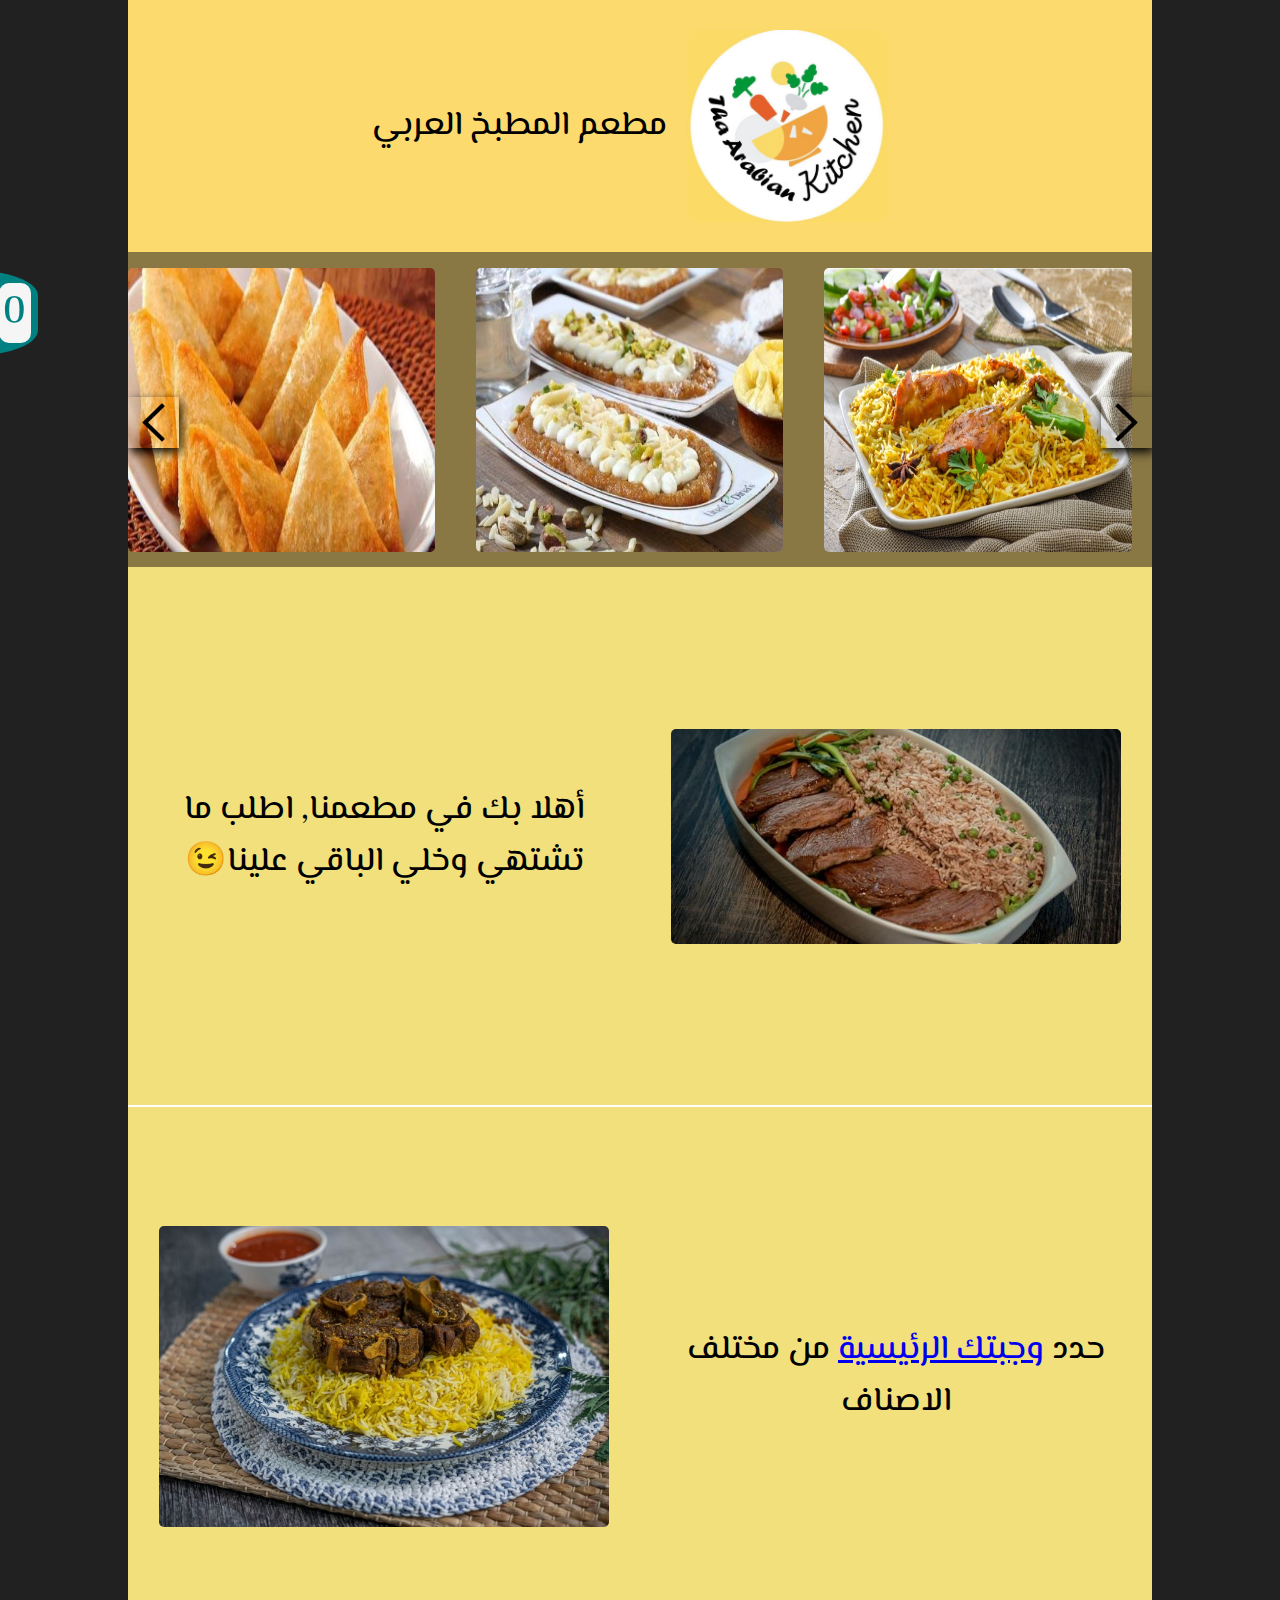
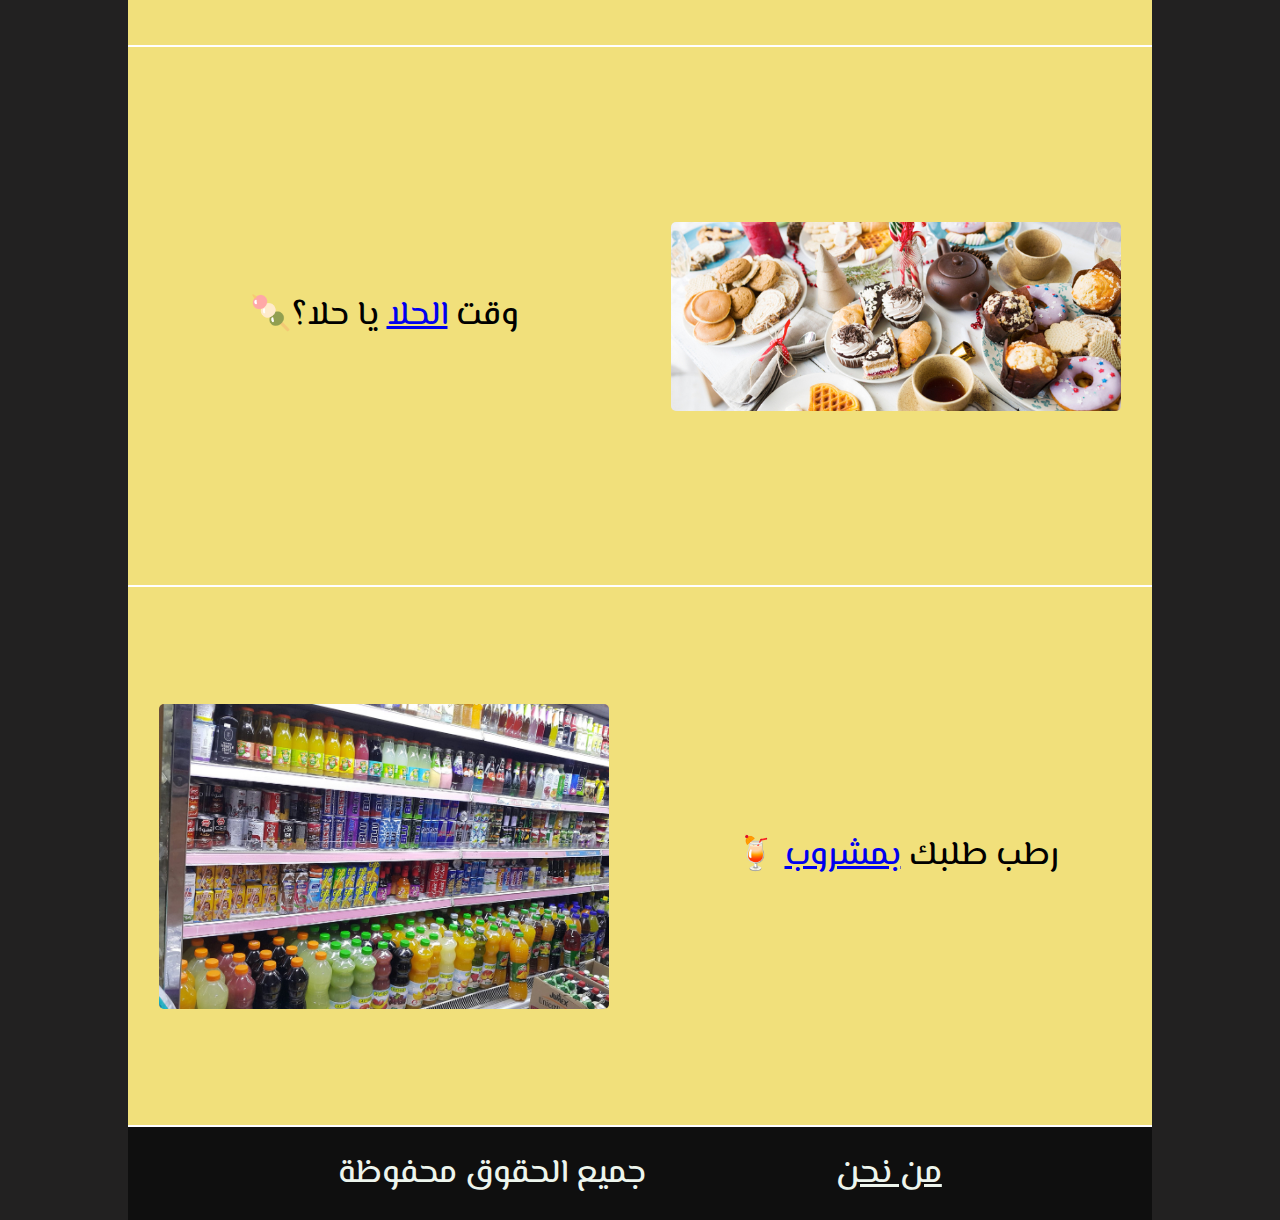
<file: index.html>
<!DOCTYPE html>
<html lang="ar">
<head>
    <meta charset="UTF-8">
    <meta http-equiv="X-UA-Compatible" content="IE=edge">
    <meta name="viewport" content="width=device-width, initial-scale=1.0">
    <link rel="stylesheet" href="style.css">
    <meta name="keywords" content='arabic, dishes, meals, food, arab, restaurant, oriental, مطعم, مأكولات, شرقية, نجدية, بدوية, طبق'>
    <meta name="description" content="online restaurant for arabian and oriental food || مطعم المطبخ العربي للماكولات العربية النجدية">
    <meta name="author" content="Ali Khaled Said">
    <title>مطعم المطبخ العربي</title>
</head>
<body dir="rtl" onload="updateCartButt()">
    <header>
        <div id='logo'>
            <img src='photos/logo.jpg' alt='logo'/>
            <h1>مطعم المطبخ العربي</h1>
        </div>

        <img src="photos/left_arrow.png" alt='left_arrow'>
        <img src="photos/right_arrow.png" alt='right_arrow'>

        <div id='slideshow'>
            <img src='photos/madghot.jpg' alt='مضغوط' />
            <img src='photos/mafrooka.jpg' alt='مفروكة' />
            <img src='photos/samposa.jpg' alt='سمبوسة' />
            <img src='photos/mandiChick.jpg' alt='مندي' />
            <img src='photos/tase.jpg' alt='تيس' />
            <img src='photos/kabsa-hashi.jpg' alt='كبسة حاشي' />
        </div>
    </header>

    <a href="cart.html" id="cart"><span>0</span> عربة التسوق</a>
    <img src='photos/backToTop.png' alt='back to top' class='toTop' />
    
    <main>
        <article>
            <section>
                <img src="photos/main-photo2.jpg" alt="الرئيسية" />
            </section>
            <section>
                <p>
                    أهلا بك في مطعمنا, اطلب ما تشتهي وخلي الباقي علينا😉
                </p>
            </section>
        </article>

        <article>
            <section>
                <p>
                    حدد <a href="وجبات.html"> وجبتك الرئيسية</a> من مختلف الاصناف
                </p>
            </section>
            <section>
                <img src="photos/main-photo1.jpg" alt="الرئيسية" />
            </section>
        </article>

        <article>
            <section>
                <img src="photos/main-7la.jpg" alt="الرئيسية" />
            </section>
            <section>
                <p>
                    وقت <a href="حلا.html">الحلا</a> يا حلا؟🍡
                </p>
            </section>
        </article>
        
        <article>
            <section>
                <p>
                    رطب طلبك <a href="مشروبات.html">بمشروب</a> 🍹
                </p>
            </section>
            <section>
                <img src="photos/drinks.jpg" alt="الرئيسية" />
            </section>
        </article>

    </main>
    <footer>
        <a href="عنا.html" style="color:inherit">من نحن</a>
        <p>جميع الحقوق محفوظة</p>
    </footer>

    <script>
        if (!sessionStorage.getItem("products")) sessionStorage.setItem("products", JSON.stringify({count: 0})); 

        let header = document.getElementsByTagName("header")[0]
        function updateCartButt(){
            cartCount = document.getElementById("cart").firstElementChild;
            currentCount = JSON.parse(sessionStorage.getItem("products")).count;
            cartCount.innerHTML = currentCount;
        }
        //////////////// to top button script
        toTop()
        window.onscroll =()=> toTop();
        function toTop(){
            let toTopBtn = document.querySelector(".toTop");
            toTopBtn.onclick =()=> document.documentElement.scrollTop = 0;
            cord = window.pageYOffset - header.offsetHeight > header.offsetHeight
            toTopBtn.style.display = cord? "block":"none";
        }

        ///////////////////////// the slideshow script

        const slideshow = document.getElementById('slideshow');
        let arrows = document.querySelectorAll("[alt$='arrow']");

        arrows.forEach(arrow=> arrow.addEventListener('click', ()=> slideIt(arrow.alt)));

        function slideIt(direction){
            direction = direction.slice(0, direction.indexOf('_'));
            const shiftNum = (direction == "left")? - slideshow.firstElementChild.offsetWidth : slideshow.firstElementChild.offsetWidth //-350 : 350;
            slideshow.scrollLeft = slideshow.scrollLeft  + shiftNum * 2;
        }
        // auto slide
        let fromLeft = slideshow.scrollLeft;
        let destination = 'left_';
        function autoSlide(){
            if (slideshow.scrollLeft == fromLeft){ //if no action from the user "scrollLeft didn't change"
                slideIt(destination);
                if (slideshow.scrollLeft == fromLeft){ // if still no change occurs i.e: we are at the end
                    destination = slideshow.scrollLeft > -2? 'left_':'right_';
                    return; // no call, 4 seconds wait
                }
                fromLeft = slideshow.scrollLeft;
            } else {
                fromLeft = slideshow.scrollLeft; 
            }
        }

        let timer = setTimeout(function regular(){
            autoSlide();
            timer = setTimeout(regular, 2000)
        }, 3000)
    </script>
    
</body>
</html>
</file>
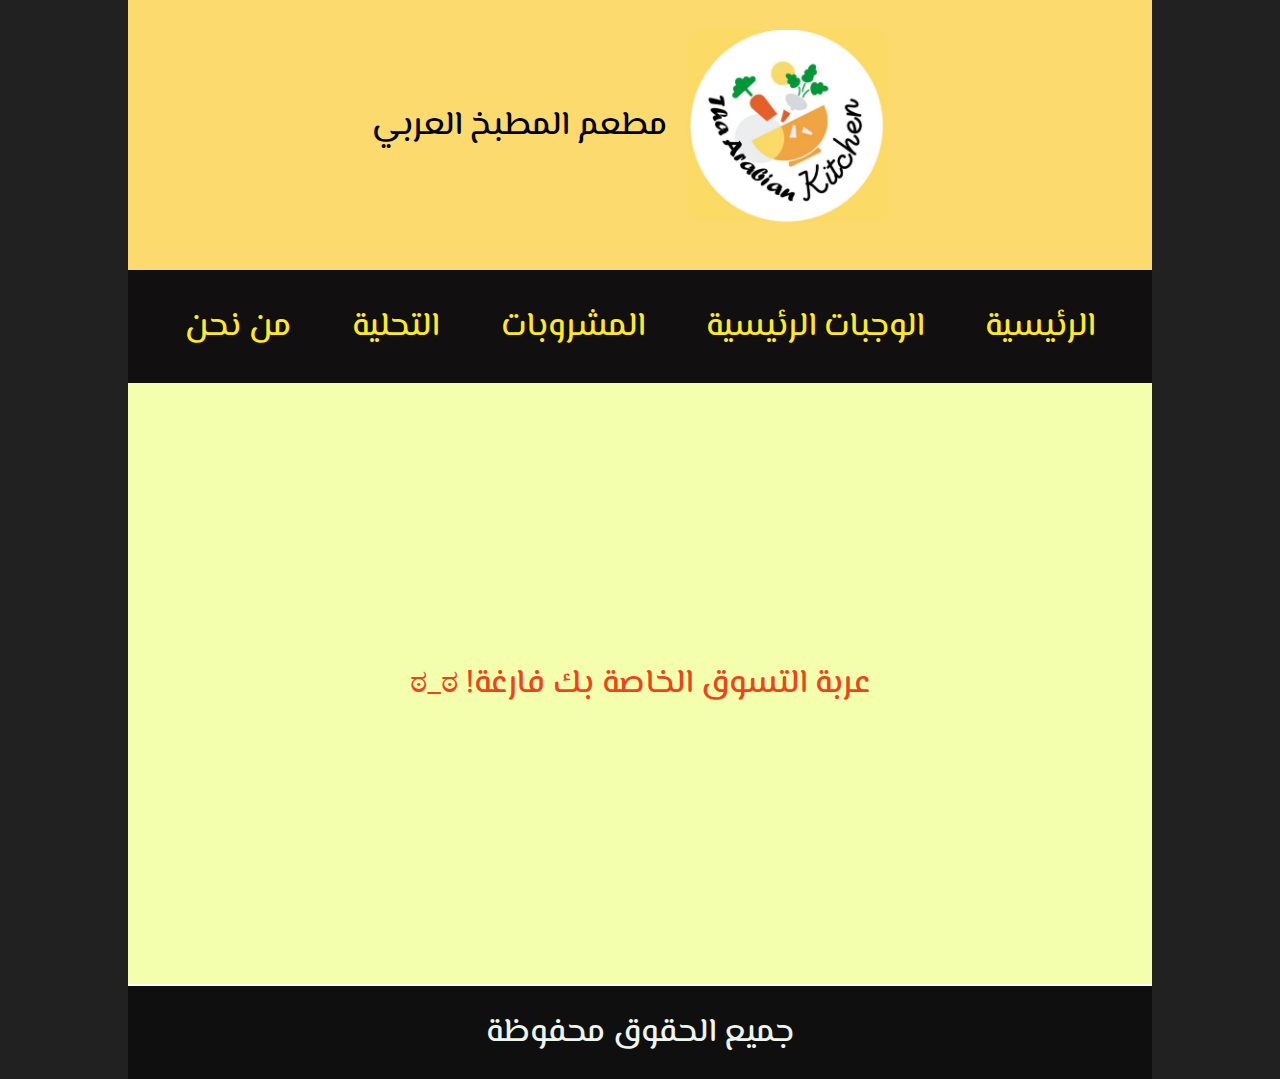
<file: cart.html>
<!DOCTYPE html>
<html lang="ar">
<head>
    <meta charset="UTF-8">
    <meta http-equiv="X-UA-Compatible" content="IE=edge">
    <meta name="viewport" content="width=device-width, initial-scale=1.0">
    <link rel="stylesheet" href="style.css">
    <style>
        article {
            min-height: 67vh;
            background-color: rgb(243, 255, 173);
            flex-flow: column wrap;
        }
        .final {
            width: 100%;
            margin: 1%;
        }
    </style>
    <script src="cart.js" defer></script>
    <title> المطبخ العربي || عربة التسوق</title>
</head>
<body dir="rtl">
    <header>
        <div id='logo'>
            <img src='photos/logo.jpg' alt='logo'/>
            <h1>مطعم المطبخ العربي</h1>
        </div>
    </header>
    <nav>
        <a href="index.html">الرئيسية</a>
        <a href="وجبات.html">الوجبات الرئيسية</a>
        <a href="مشروبات.html">المشروبات</a>
        <a href="حلا.html">التحلية</a>
        <a href="عنا.html">من نحن</a>
    </nav>

    <article id="cashier">
        <p id="message">عربة التسوق الخاصة بك فارغة! ಠ_ಠ</p>
    </article>

    <footer>
        <p>جميع الحقوق محفوظة</p>
    </footer>



</body>
</html>
</file>
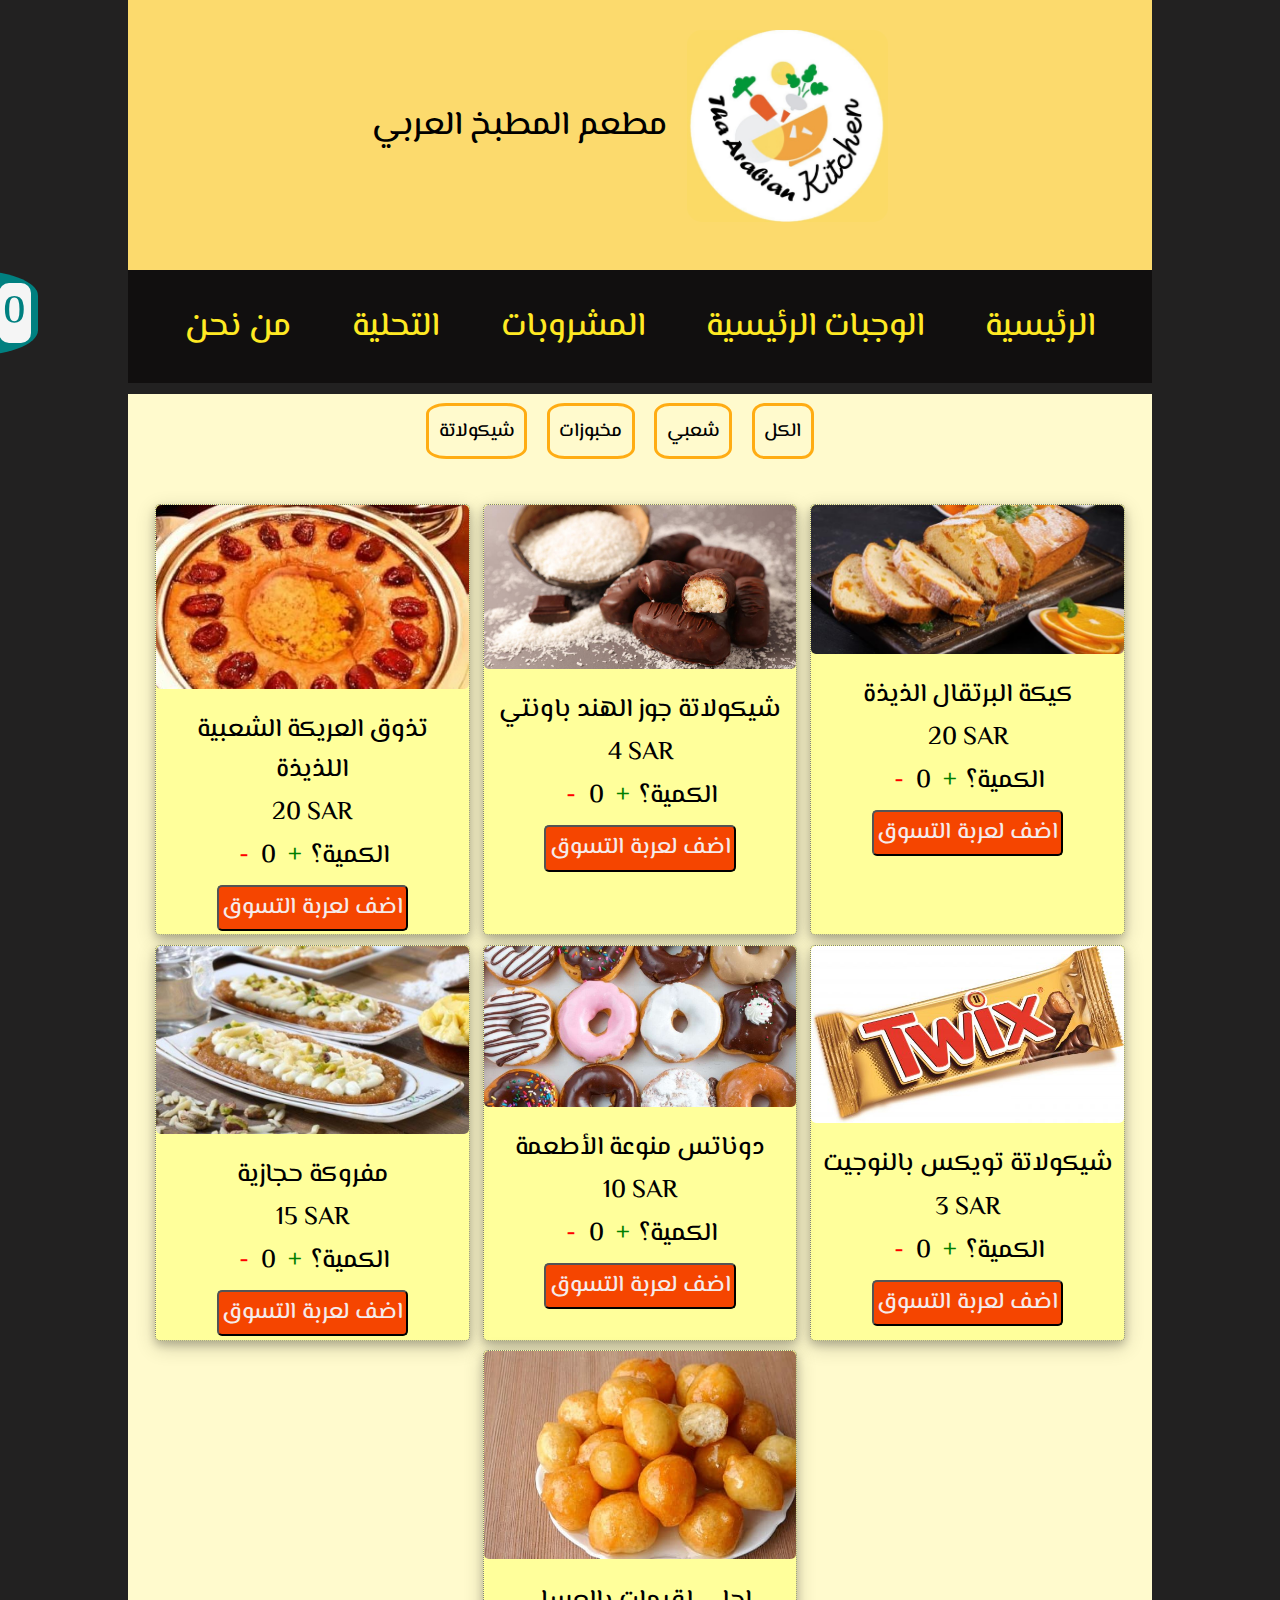
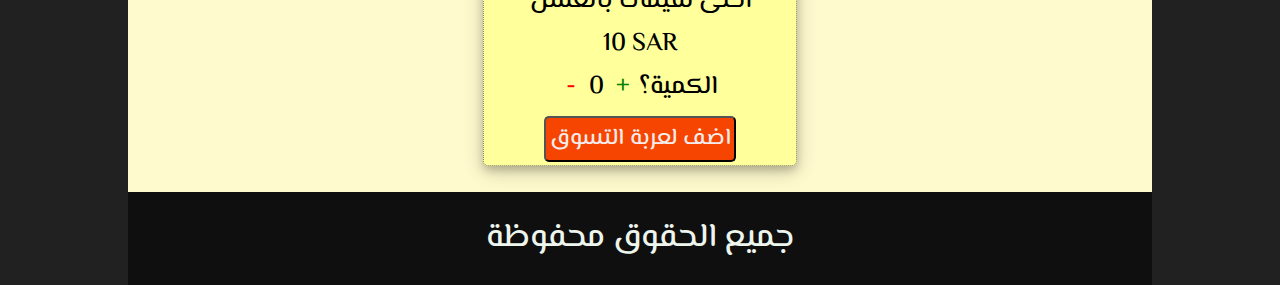
<file: حلا.html>
<!DOCTYPE html>
<html lang="ar">
<head>
    <meta charset="UTF-8">
    <meta http-equiv="X-UA-Compatible" content="IE=edge">
    <meta name="viewport" content="width=device-width, initial-scale=1.0">
    <link rel="stylesheet" href="style.css">
    <script src="script.js" defer></script>
    <title> المطبخ العربي || التحلية</title>
</head>
<body dir="rtl">
    <header>
        <div id='logo'>
            <img src='photos/logo.jpg' alt='logo'/>
            <h1>مطعم المطبخ العربي</h1>
        </div>
    </header>

    <a href="cart.html" id="cart"><span>0</span> عربة التسوق</a>
    <img src='photos/backToTop.png' alt='back to top' class='toTop'>
    
    <nav>
        <a href="index.html">الرئيسية</a>
        <a href="وجبات.html">الوجبات الرئيسية</a>
        <a href="مشروبات.html">المشروبات</a>
        <a href="حلا.html">التحلية</a>
        <a href="عنا.html">من نحن</a>
    </nav>

    <main class="hall">
        <ul><li id="all">الكل</li> <li id="local">شعبي</li> <li id="bakery">مخبوزات</li> <li id="choco">شيكولاتة</li></ul>

        <section class="products">

            <div class="product bakery">  
                <img src="photos/cake.jpg" alt="كيكة برتقال" />
                <div>
                    <p>كيكة البرتقال الذيذة</p>
                    <p class="price">20 SAR</p>
                    <p> الكمية؟ <span class="add">+</span> <span class="qt">0</span> <span class="minus">-</span> </p> 
                    <button >اضف لعربة التسوق</button>
                </div>
            </div>

            <div class="product choco">  
                <img src="photos/bounty.jpg" alt="باونتي" />
                <div>
                    <p>شيكولاتة جوز الهند باونتي</p>
                    <p class="price">4 SAR</p>
                    <p> الكمية؟ <span class="add">+</span> <span class="qt">0</span> <span class="minus">-</span> </p> 
                    <button >اضف لعربة التسوق</button>
                </div>
            </div>
            <div class="product local">  
                <img src="photos/areeka.jpg" alt="عريكة" />
                <div>
                    <p>تذوق العريكة الشعبية اللذيذة</p>
                    <p class="price">20 SAR</p>
                    <p> الكمية؟ <span class="add">+</span> <span class="qt">0</span> <span class="minus">-</span> </p> 
                    <button >اضف لعربة التسوق</button>
                </div>
            </div>
            <div class="product choco">  
                <img src="photos/twix.jpg" alt="تويكس" />
                <div>
                    <p>شيكولاتة تويكس بالنوجيت</p>
                    <p class="price">3 SAR</p>
                    <p> الكمية؟ <span class="add">+</span> <span class="qt">0</span> <span class="minus">-</span> </p> 
                    <button >اضف لعربة التسوق</button>
                </div>
            </div>
            <div class="product bakery">  
                <img src="photos/donuts.jpg" alt="دوناتس" />
                <div>
                    <p>دوناتس منوعة الأطعمة</p>
                    <p class="price">10 SAR</p>
                    <p> الكمية؟ <span class="add">+</span> <span class="qt">0</span> <span class="minus">-</span> </p> 
                    <button >اضف لعربة التسوق</button>
                </div>
            </div>
            <div class="product local">  
                <img src="photos/mafrooka.jpg" alt="مفروكة" />
                <div>
                    <p>مفروكة حجازية</p>
                    <p class="price">15 SAR</p>
                    <p> الكمية؟ <span class="add">+</span> <span class="qt">0</span> <span class="minus">-</span> </p> 
                    <button >اضف لعربة التسوق</button>
                </div>
            </div>
            <div class="product local">  
                <img src="photos/loqaimat.jpg" alt="لقيمات" />
                <div>
                    <p>احلى لقيمات بالعسل</p>
                    <p class="price">10 SAR</p>
                    <p> الكمية؟ <span class="add">+</span> <span class="qt">0</span> <span class="minus">-</span> </p> 
                    <button >اضف لعربة التسوق</button>
                </div>
            </div>

        </section>

    </main>
    
    <footer>
        <p>جميع الحقوق محفوظة</p>
    </footer>
    
</body>
</html>
</file>
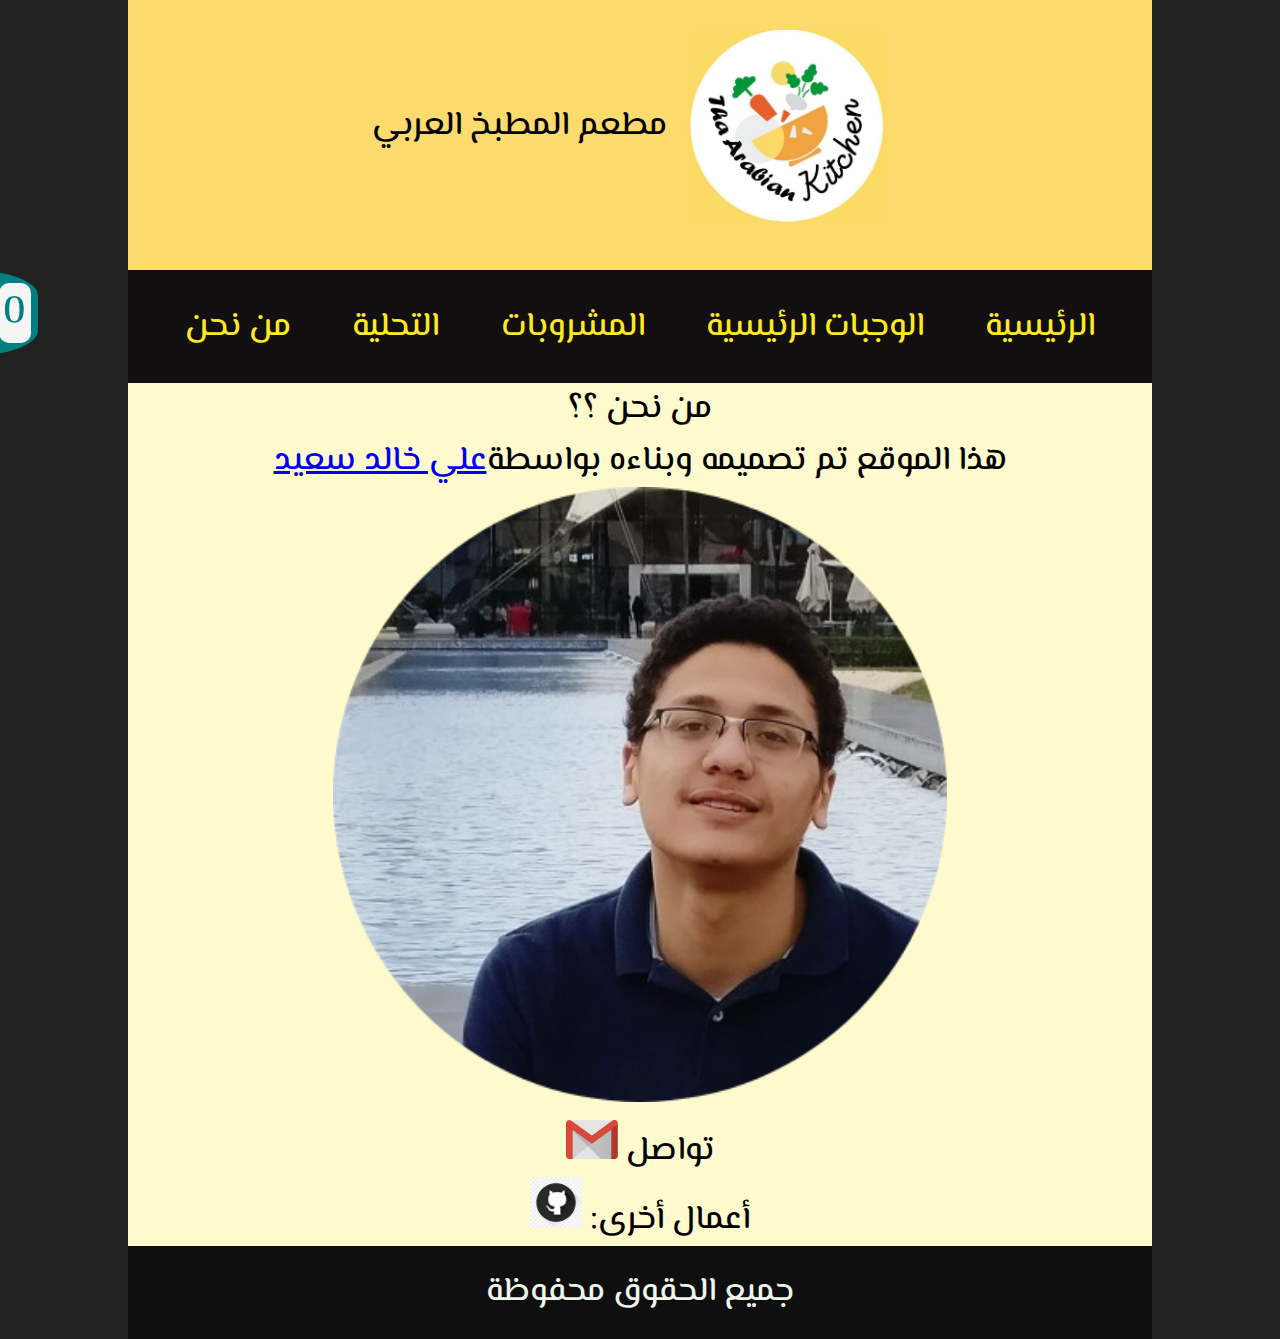
<file: عنا.html>
<!DOCTYPE html>
<html lang="ar">
<head>
    <meta charset="UTF-8">
    <meta http-equiv="X-UA-Compatible" content="IE=edge">
    <meta name="viewport" content="width=device-width, initial-scale=1.0">
    <link rel="stylesheet" href="style.css">
    <title> المطبخ العربي || من نحن</title></head>
<body dir="rtl" onload="updateCartButt()">
    <header>
        <div id='logo'>
            <img src='photos/logo.jpg' alt='logo'/>
            <h1>مطعم المطبخ العربي</h1>
        </div>
    </header>

    <a href="cart.html" id="cart"><span>0</span> عربة التسوق</a>
    <img src='photos/backToTop.png' alt='back to top' class='toTop'>
    
    <nav>
        <a href="index.html">الرئيسية</a>
        <a href="وجبات.html">الوجبات الرئيسية</a>
        <a href="مشروبات.html">المشروبات</a>
        <a href="حلا.html">التحلية</a>
        <a href="عنا.html">من نحن</a>
    </nav>

    <main class="hall">
        <h1>من نحن ؟؟</h1>
        <p>هذا الموقع تم تصميمه وبناءه بواسطة<a href='https://www.linkedin.com/in/ali-khaled-130013/' target="_blank">علي خالد سعيد</a></p> 
        <img src='photos/circle-cropped.png' alt="author picture" width="60%">

        <p> تواصل <a href='mailto:aliknake#gmail.com'><img src='photos/Logo_Gmail.png' alt='email' width="5%"> </a>
            <br>
            أعمال أخرى: <a href='https://github.com/ALI-KHALED-13' target="_blank"><img src='photos/github_logo.png' alt='github' width="5%"> </a>
        </p>
        
    </main>
    <footer>
        <p>جميع الحقوق محفوظة</p>
    </footer>

    <script>
        function updateCartButt(){
            cartCount = document.getElementById("cart").firstElementChild;
            currentCount = JSON.parse(sessionStorage.getItem("products")).count;
            cartCount.innerHTML = currentCount;
        }
    </script>
    
</body>
</html>
</file>
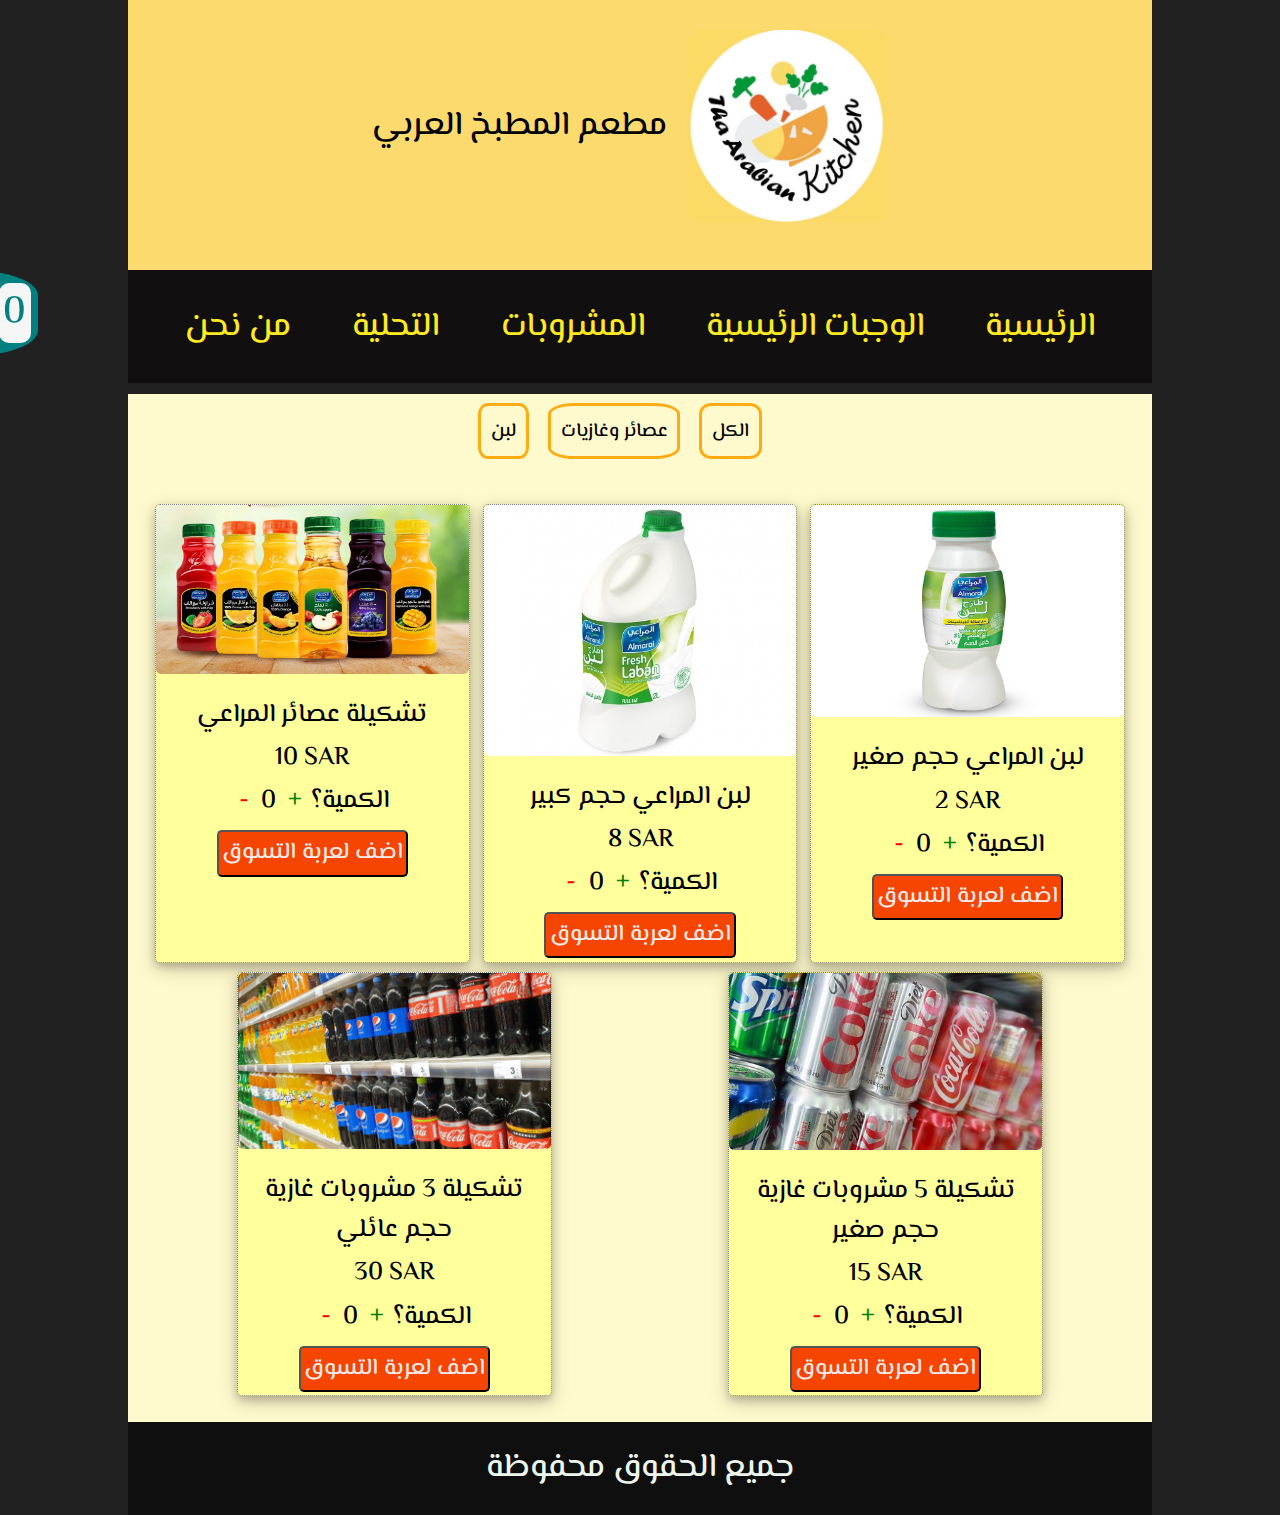
<file: مشروبات.html>
<!DOCTYPE html>
<html lang="ar">
<head>
    <meta charset="UTF-8">
    <meta http-equiv="X-UA-Compatible" content="IE=edge">
    <meta name="viewport" content="width=device-width, initial-scale=1.0">
    <link rel="stylesheet" href="style.css">
    <script src="script.js" defer></script>
    <title> المطبخ العربي || المشروبات</title>
</head>
<body dir="rtl">
    <header>
        <div id='logo'>
            <img src='photos/logo.jpg' alt='logo'/>
            <h1>مطعم المطبخ العربي</h1>
        </div>
    </header>

    <a href="cart.html" id="cart"><span>0</span> عربة التسوق</a>
    <img src='photos/backToTop.png' alt='back to top' class='toTop'>
    
    <nav>
        <a href="index.html">الرئيسية</a>
        <a href="وجبات.html">الوجبات الرئيسية</a>
        <a href="مشروبات.html">المشروبات</a>
        <a href="حلا.html">التحلية</a>
        <a href="عنا.html">من نحن</a>
    </nav>

    <main class="hall">
        <ul><li id="all">الكل</li> <li id="juice">عصائر وغازيات</li><li id="milk">لبن</li></ul>

        <section class="products">

            <div class="product milk">  
                <img src="photos/youg.jpg" alt="لبن صغير" />
                <div>
                    <p>لبن المراعي حجم صغير</p>
                    <p class="price">2 SAR</p>
                    <p> الكمية؟ <span class="add">+</span> <span class="qt">0</span> <span class="minus">-</span> </p> 
                    <button >اضف لعربة التسوق</button>
                </div>
            </div>
            <div class="product milk">  
                <img src="photos/yougL.jpg" alt="لبن كبير" />
                <div>
                    <p>لبن المراعي حجم كبير</p>
                    <p class="price">8 SAR</p>
                    <p> الكمية؟ <span class="add">+</span> <span class="qt">0</span> <span class="minus">-</span> </p> 
                    <button >اضف لعربة التسوق</button>
                </div>
            </div>
            <div class="product juice">  
                <img src="photos/juices.jpg" alt="عصاير" />
                <div>
                    <p>تشكيلة عصائر المراعي</p>
                    <p class="price">10 SAR</p>
                    <p> الكمية؟ <span class="add">+</span> <span class="qt">0</span> <span class="minus">-</span> </p> 
                    <button >اضف لعربة التسوق</button>
                </div>
            </div>
            <div class="product juice">  
                <img src="photos/gas.jpg" alt="غازيات صغير" />
                <div>
                    <p>تشكيلة 5 مشروبات غازية حجم صغير</p>
                    <p class="price">15 SAR</p>
                    <p> الكمية؟ <span class="add">+</span> <span class="qt">0</span> <span class="minus">-</span> </p> 
                    <button >اضف لعربة التسوق</button>
                </div>
            </div>
            <div class="product juice">  
                <img src="photos/gasL.jpg" alt="غازيات كبير" />
                <div>
                    <p>تشكيلة 3 مشروبات غازية حجم عائلي</p>
                    <p class="price">30 SAR</p>
                    <p> الكمية؟ <span class="add">+</span> <span class="qt">0</span> <span class="minus">-</span> </p> 
                    <button >اضف لعربة التسوق</button>
                </div>
            </div>

        </section>

    </main>
    
    <footer>
        <p>جميع الحقوق محفوظة</p>
    </footer>
    
</body>
</html>
</file>
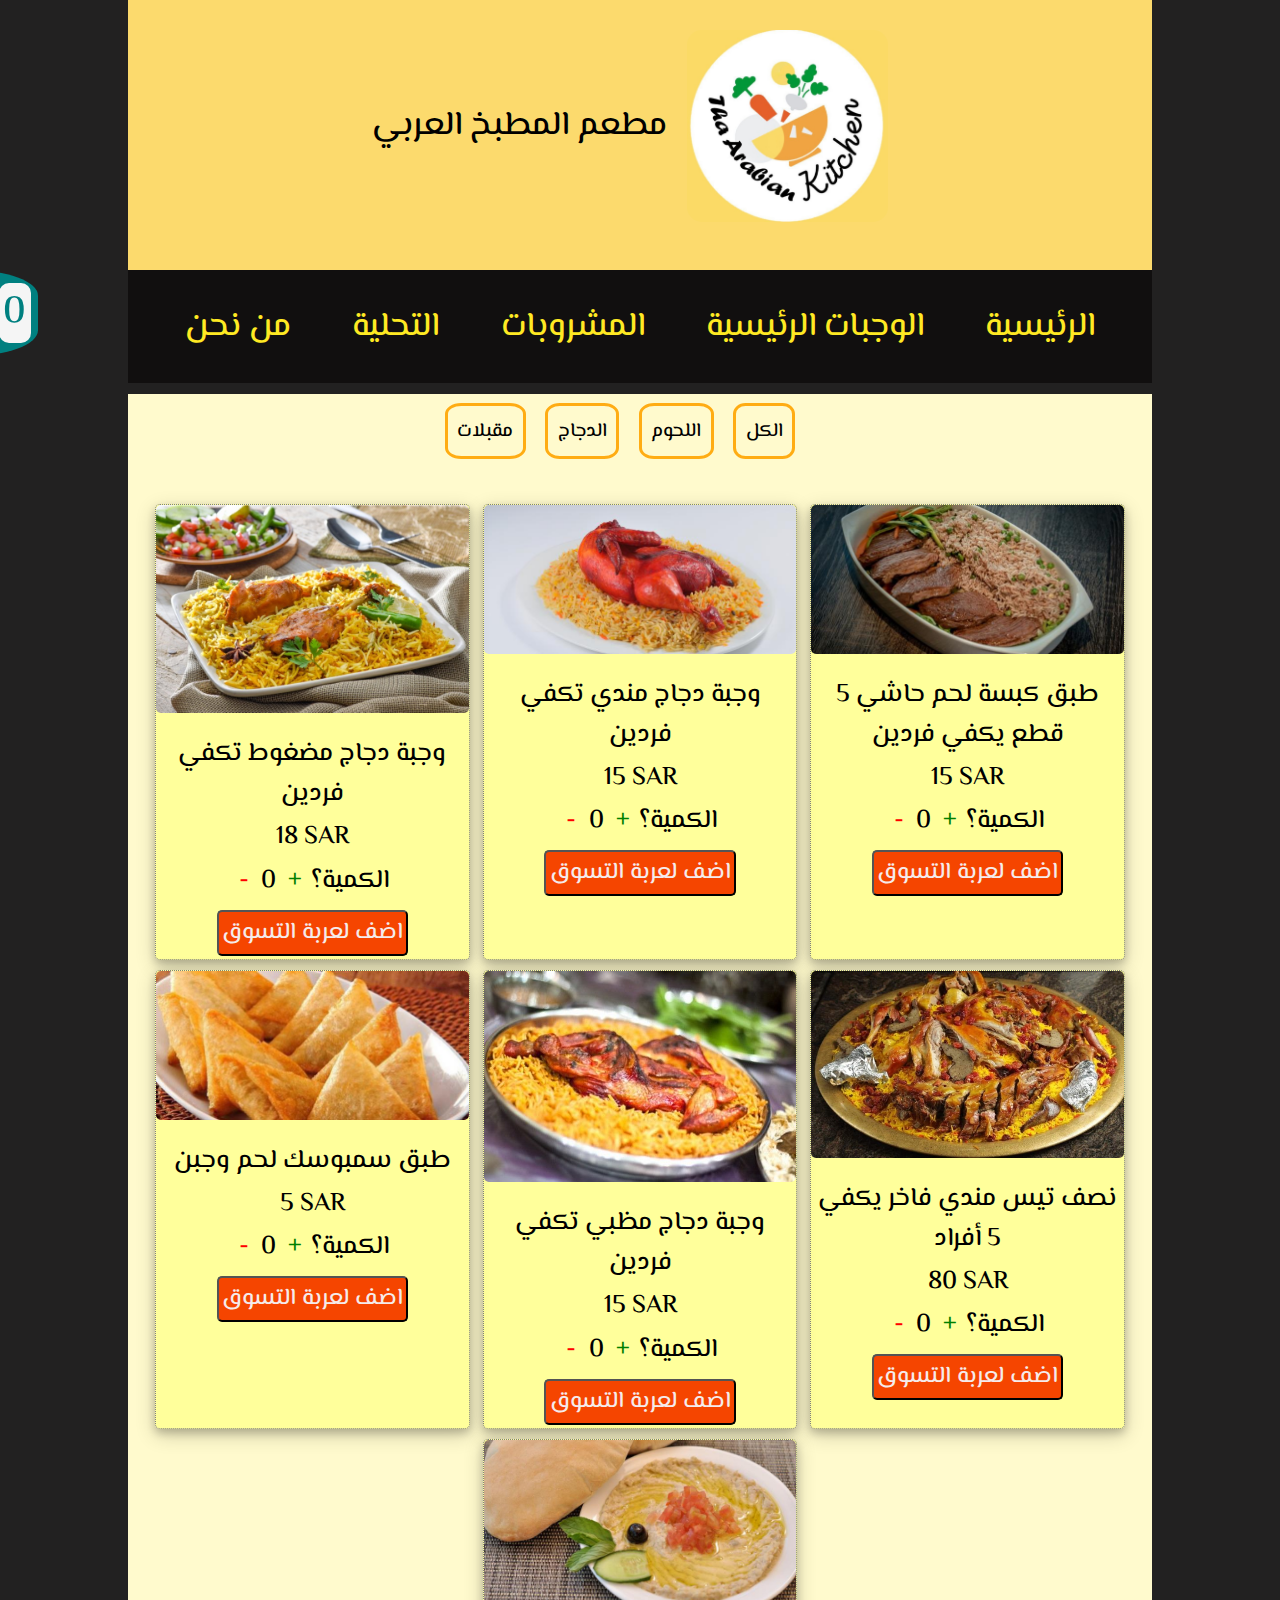
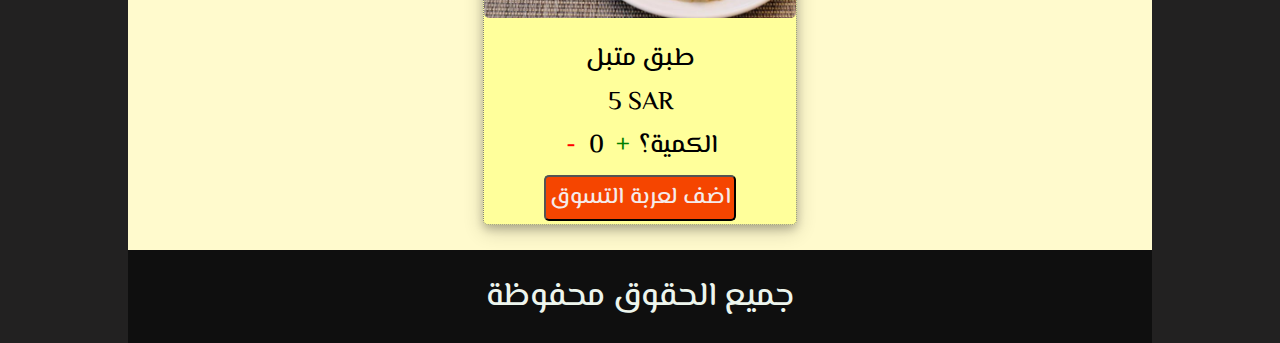
<file: وجبات.html>
<!DOCTYPE html>
<html lang="ar">
<head>
    <meta charset="UTF-8">
    <meta http-equiv="X-UA-Compatible" content="IE=edge">
    <meta name="viewport" content="width=device-width, initial-scale=1.0">
    <link rel="stylesheet" href="style.css">
    <script src="script.js" defer></script>
    <title> المطبخ العربي || الأطباق الرئيسية</title>
</head>
<body dir="rtl">
    <header>
        <div id='logo'>
            <img src='photos/logo.jpg' alt='logo'/>
            <h1>مطعم المطبخ العربي</h1>
        </div>
    </header>

    <a href="cart.html" id="cart"><span>0</span> عربة التسوق</a>
    <img src='photos/backToTop.png' alt='back to top' class='toTop'>
    
    <nav>
        <a href="index.html">الرئيسية</a>
        <a href="وجبات.html">الوجبات الرئيسية</a>
        <a href="مشروبات.html">المشروبات</a>
        <a href="حلا.html">التحلية</a>
        <a href="عنا.html">من نحن</a>
    </nav>

    <main class="hall">
        <ul><li id="all">الكل</li> <li id="meat">اللحوم</li> <li id="chicken">الدجاج</li> <li id="appe">مقبلات</li></ul>

        <section class="products"> 

            <div class="product meat">  
                <img src="photos/main-photo2.jpg" alt="كبسة لحم" />
                <div>
                    <p>طبق كبسة لحم حاشي 5 قطع يكفي فردين</p>
                    <p class="price">15 SAR</p>
                    <p> الكمية؟ <span class="add">+</span> <span class="qt">0</span> <span class="minus">-</span> </p> 
                    <button >اضف لعربة التسوق</button>
                </div>
            </div>
            <div class="product chicken">  
                <img src="photos/mandiChick.jpg" alt="دجاج مندي" />
                <div>
                    <p>وجبة دجاج مندي تكفي فردين</p>
                    <p class="price">15 SAR</p>
                    <p> الكمية؟ <span class="add">+</span> <span class="qt">0</span> <span class="minus">-</span> </p> 
                    <button >اضف لعربة التسوق</button>
                </div>
            </div>
            <div class="product chicken"> 
                <img src="photos/madghot.jpg" alt="دجاج مضغوط" />
                <div>
                    <p>وجبة دجاج مضغوط تكفي فردين</p>
                    <p class="price">18 SAR</p>
                    <p> الكمية؟ <span class="add">+</span> <span class="qt">0</span> <span class="minus">-</span> </p> 
                    <button >اضف لعربة التسوق</button>
                </div>
            </div>
            <div class="product meat">
                <img src="photos/tase.jpg" alt="نيس مندي" />
                <div>
                    <p>نصف تيس مندي فاخر يكفي 5 أفراد</p>
                    <p class="price">80 SAR</p>
                    <p> الكمية؟ <span class="add">+</span> <span class="qt">0</span> <span class="minus">-</span> </p> 
                    <button >اضف لعربة التسوق</button>
                </div>
            </div>
            <div class="product chicken">
                <img src="photos/madbi.jpg" alt="دجاج مظبي" />
                <div>
                    <p>وجبة دجاج مظبي تكفي فردين</p>
                    <p class="price">15 SAR</p>
                    <p> الكمية؟ <span class="add">+</span> <span class="qt">0</span> <span class="minus">-</span> </p> 
                    <button >اضف لعربة التسوق</button>
                </div>
            </div>
            <div class="product appe">
                <img src="photos/samposa.jpg" alt="سمبوسك" />
                <div>
                    <p>طبق سمبوسك لحم وجبن</p>
                    <p class="price">5 SAR</p>
                    <p> الكمية؟ <span class="add">+</span> <span class="qt">0</span> <span class="minus">-</span> </p> 
                    <button >اضف لعربة التسوق</button>
                </div>
            </div>
            <div class="product appe">
                <img src="photos/metapple.jpg" alt="متبل" />
                <div>
                    <p>طبق متبل</p>
                    <p class="price">5 SAR</p>
                    <p> الكمية؟ <span class="add">+</span> <span class="qt">0</span> <span class="minus">-</span> </p> 
                    <button >اضف لعربة التسوق</button>
                </div>
            </div>
            
        </section>
    </main>

    <footer>
        <p>جميع الحقوق محفوظة</p>
    </footer>
    
</body>
</html>
</file>
<file: style.css>
@import url('https://fonts.googleapis.com/css2?family=El+Messiri&display=swap');
@import url('https://fonts.googleapis.com/css2?family=Markazi+Text&display=swap');
:root {
    scroll-behavior: smooth;
    font-size: 62.5%;
    --bg-color1: rgb(36, 36, 36);
    --bg-color2: rgb(32, 34, 33);
    background-color: rgb(34, 33, 33);
}
*{
    margin: 0;
    box-sizing: border-box;
    font-family: 'El Messiri', sans-serif;;
    font-weight: 500;
    font-size: 2.6vw;
    text-align: center;
}
::selection {background-color: tomato;}

/*scroll bar*/
::-webkit-scrollbar {
    width: 1.5vw;
}
::-webkit-scrollbar-track {
    background-color: rgb(107, 104, 104);
}
::-webkit-scrollbar-thumb {
    background-color: rgb(253, 153, 70);
}
::-webkit-scrollbar-thumb:hover {
    background-color: rgb(211, 166, 68);
    width: 2vw;
}
::-webkit-search-button {display: none;}

@keyframes fadeInRight {
    from {
        opacity: 0;
        transform: translateX(10px);
    }
    to {
        opacity: 1;
        transform: translateX(0);
    }
}

body {overflow-x: hidden;}
@media screen and (min-width: 1050px){ body{margin: 0px 10%;}}

/* back to top button */
.toTop {
    position: fixed;
    width: 7vw;
    height: 7vw;
    bottom: 2vh;
    right: 0.5vw;
    display: none;
    z-index: 333;
    cursor: pointer;
}


/*cart button*/
#cart {
    position: fixed;
    width: 18vw;
    min-height: 3vw;
    left: -15vw;
    top: 30vh;
    z-index: 333;
    text-decoration: none;
    color: white;
    background-color: teal;
    padding: 1% 0;
    border-radius: 0% 30% 30% 0%;
    font-size: 2vw;
    transition: all 0.3s;
}
#cart > span {
    background-color: whitesmoke;
    color:teal;
    border-radius: 10px;
    font-size: 1.5em;
    padding: 0 2%;;
    position: relative;
    right: -10%;
}
#cart:hover {
    left: 0;
}

 nav, article, footer, header > *, ul {
    display: flex;
    flex-flow: row nowrap;
    justify-content: center;
    align-items: center;
}

/*the header and logo part*/
header {
    min-height: 30vh;
    overflow-x: hidden;
    position: relative;
    background-color: rgb(252, 218, 109);
}
header #logo {
    font-size: max(2vw, 2vh);
    margin: 1%;
}
header #logo  img {
    width: max(20%, 100px);
    height: auto;
    border-radius: 15px;
    margin: 2%;
}

/*the slide show */

header > #slideshow {
    justify-content: flex-start;
    background-color:  #241f1f88;
    overflow-x: scroll;
    height: min(30vw, 35vh);
}
header > #slideshow > img {
    display: block;
    width: 30%;
    height: 90%;
    margin: 1% 2%;
    border-radius: 5px;
}
header > #slideshow::-webkit-scrollbar {height: 1.5vw;}

header > [alt$='arrow'] {display: none;}

@media screen and (min-width: 1050px){
    header > #slideshow {overflow-x: hidden; scroll-behavior: smooth;}
    header >  [alt$='arrow'] {
        display: block;
        position: absolute; /* relative to the header, not the slideshow*/
        top: 70%;
        width: 5%;
        box-shadow: 2px 4px 10px black;
    }
    header > [alt^='left'] {left: 0;}
    header > [alt^='right'] {right: 0;}
}

/* القوائم*/
nav {
    background-color: rgb(17, 15, 15);
    position: sticky;
    top: 0px;
    z-index: 1;
    overflow: hidden;
    padding: 0;
}

 nav > a {
     text-decoration: none;
     text-transform: capitalize;
     color: rgb(255, 233, 35);
     font-size: max(2.6vw, 2vh);
     padding: 3%;
 }
 nav > a:hover {
     background-color: rgb(255, 233, 35);
     color: snow;
 }

/*الصفحة الرئيسية*/
article {
    min-height: 60vh;
    background-color: rgb(241, 224, 123); 
    border-bottom: 2px solid white;
}
article > section {
    width: 50%;
    padding: 3%;
}
article > section > img {
    display: block;
    width: 100%;
    border-radius: 5px;
}
footer {
    color: rgb(237, 245, 237);
    background-color: rgb(15, 15, 15);
    min-height: 10vh;
    padding: 2%;
    justify-content: space-evenly;
}
/*لجميع طواقم الطعام*/
.hall {
    background-color: rgb(255, 250, 205);
    animation: fadeInRight 0.75s;
    min-height: 50vh;
    word-wrap: break-all;
}

ul {
    list-style-type: none;
    min-height: 10%;
    margin: 1%;
}
ul > li {
    margin: 1%;
    padding: 1%;
    border: 3px solid rgb(255, 172, 19);
    border-radius: 20%;
    font-size: 1.5vw;
    cursor: pointer;
}
ul > li:hover {
    background-color: rgb(255, 172, 19);
    color: white;
}
.products {
    display: flex;
    flex-flow: row wrap;
    justify-content: space-around;
    align-items: stretch;
    padding: 2%;
}
.product {
    min-height: 25vh; 
    width: 32%;
    background-color: rgb(255, 255, 155);
    border: 1px dotted gray;
    border-radius: 5px;
    box-shadow: 0 4px 8px 0 rgba(0, 0, 0, 0.2), 0 6px 20px 0 rgba(0, 0, 0, 0.19);
    margin: 0.5%;
    animation: fadeInRight 0.75s; 
}
.product > img {
    border-radius: 5px;
    width: 100%;
}
.product > div  > p {
    font-size: 2vw;
    text-align: center;
    margin: 1%;
}
.price {direction: ltr;}
span {
    font-size: inherit;
    margin: 1%;
    -webkit-user-select: none;
    -ms-user-select: none; 
    user-select: none;
}
.add {color: green}
.minus {color: red}
.add, .minus {cursor: pointer;}
.product > div > button {
    padding: 1%;
    margin: 1%;
    background-color: rgb(245, 69, 0) ;
    color: rgb(245, 235, 235);
    font-size: 1.8vw;
    border-radius: 5px;
}
.product > div > button:focus {
    outline: none;
    background-color: rgb(255, 145, 0);
}

/*شكل صفحة عربة التسوق*/
/*there are some internal styles there*/
#message {color: rgb(238, 68, 26)}
.item {
    width: 90%;
    height: 25vh;
    padding: 0;
    margin: 1%;
    background-color: rgb(243, 221, 96);
    display: flex;
    flex-flow: row wrap;
    align-items: center;
}
.item > img {
    height: 100%;
    width: 25%;
}
.item > .desc {
    font-size: 2.5vw;
    width: 60%;
    font-family: 'Markazi Text', serif;
}
.item > .total {
    width: 10%;
    font-size: 2.5vw;
    border-right: 1px solid honeydew;
    font-family: 'Markazi Text', serif;
}
.item > div {
    width: 5%;
    align-self: stretch;
    display: flex;
    flex-flow: column wrap;
    justify-content: space-evenly;
    align-items: flex-end;
}
.item > div > img {
    display: block;
    width: 60%;
    cursor: pointer;
}



@media only screen and (max-width: 1024px) {
    * {font-size: 2.6vh;}
    .toTop {display: none;}
    #cart {
        font-size: 2.5vw;
        left: -13vw
    }
    #cart > span {right: -8%;}
    article {min-height: 30vh;}
    h1 {font-size: 4vh;}
    ul > li {font-size: 3.5vw;}
    .product > div  > p {font-size: 3vw;}
    /*cart page*/
    .item {height: 20vh;}
    .item > img {
        width: 30%; 
        height: 90%;
    }
    .item > .desc, .item > .total { 
        height: 90%;
        font-size: 3vw;
    }
    .item > div {
        width: 80%;
        height: 10%;
        flex-flow: row nowrap;
        justify-content: flex-end;
    }
    .item > div > img {
        width: 8%;
        margin: 1%;
    }
}
</file>
